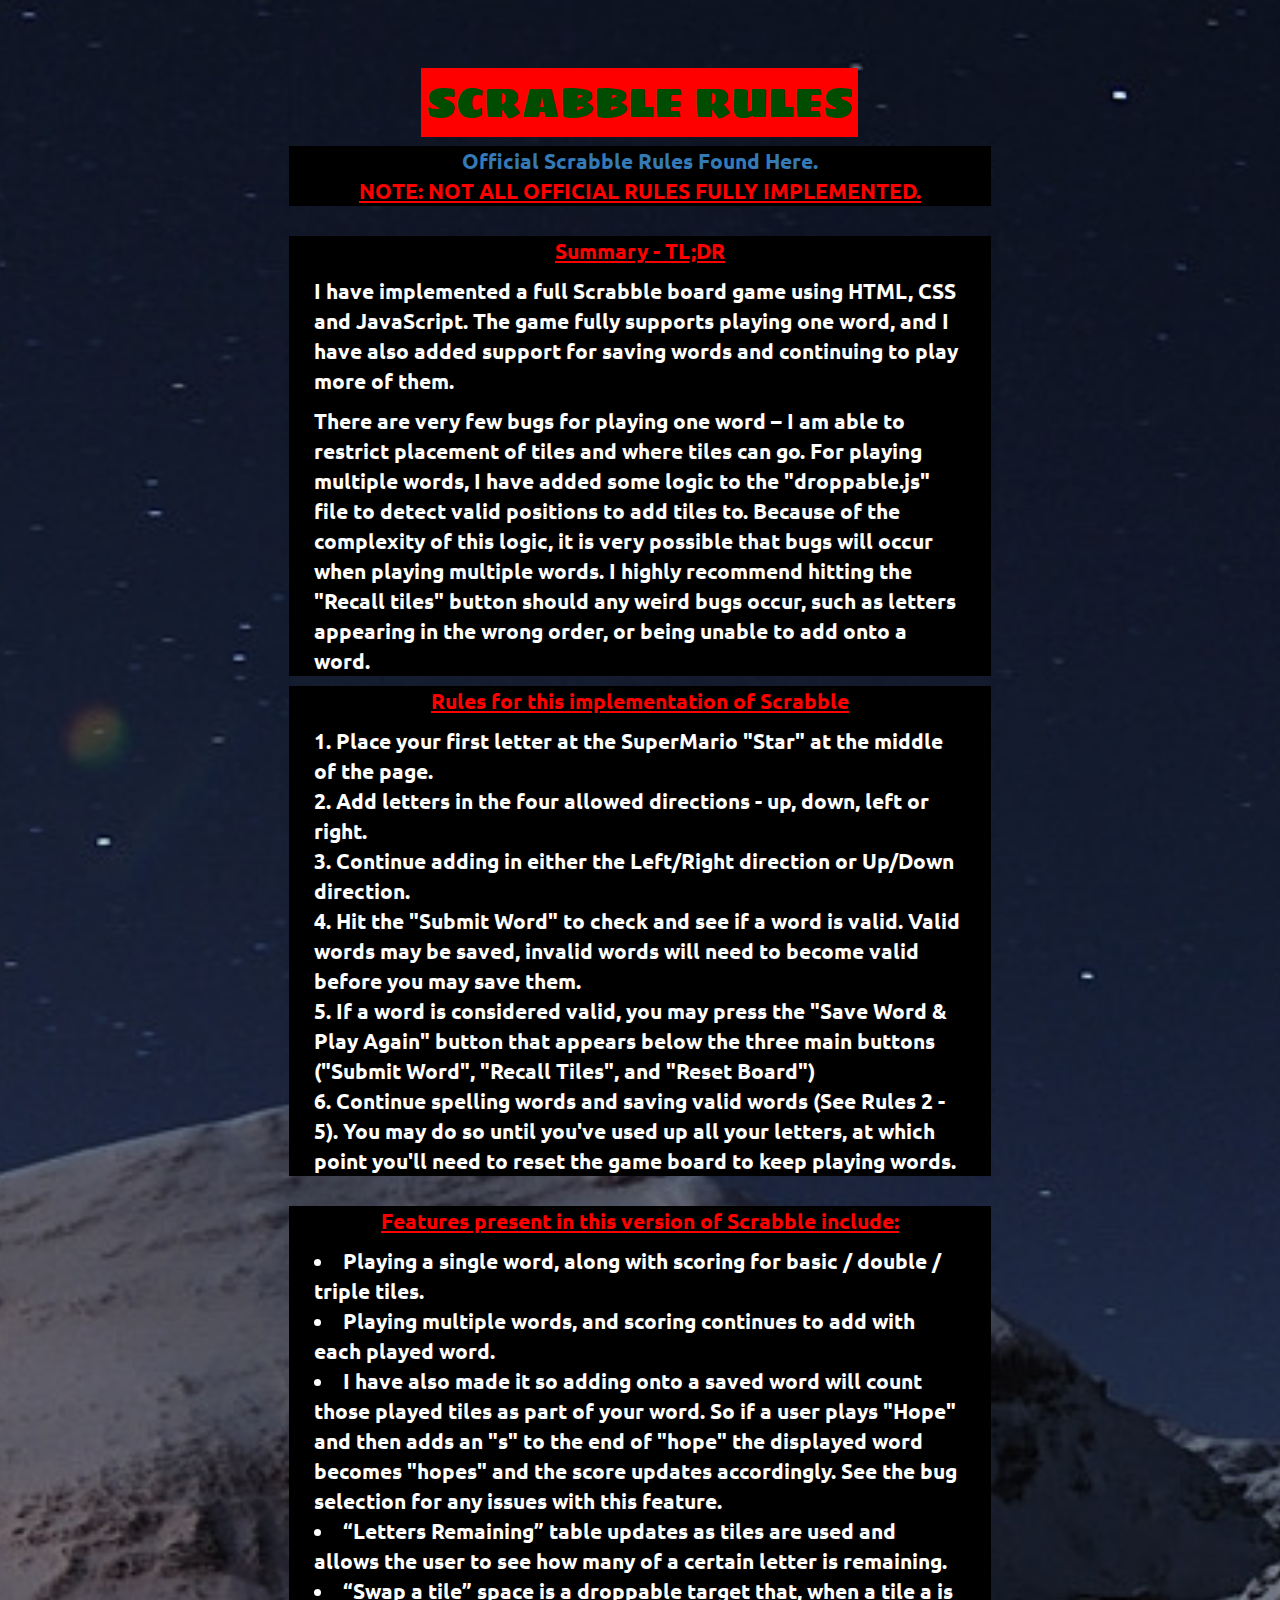
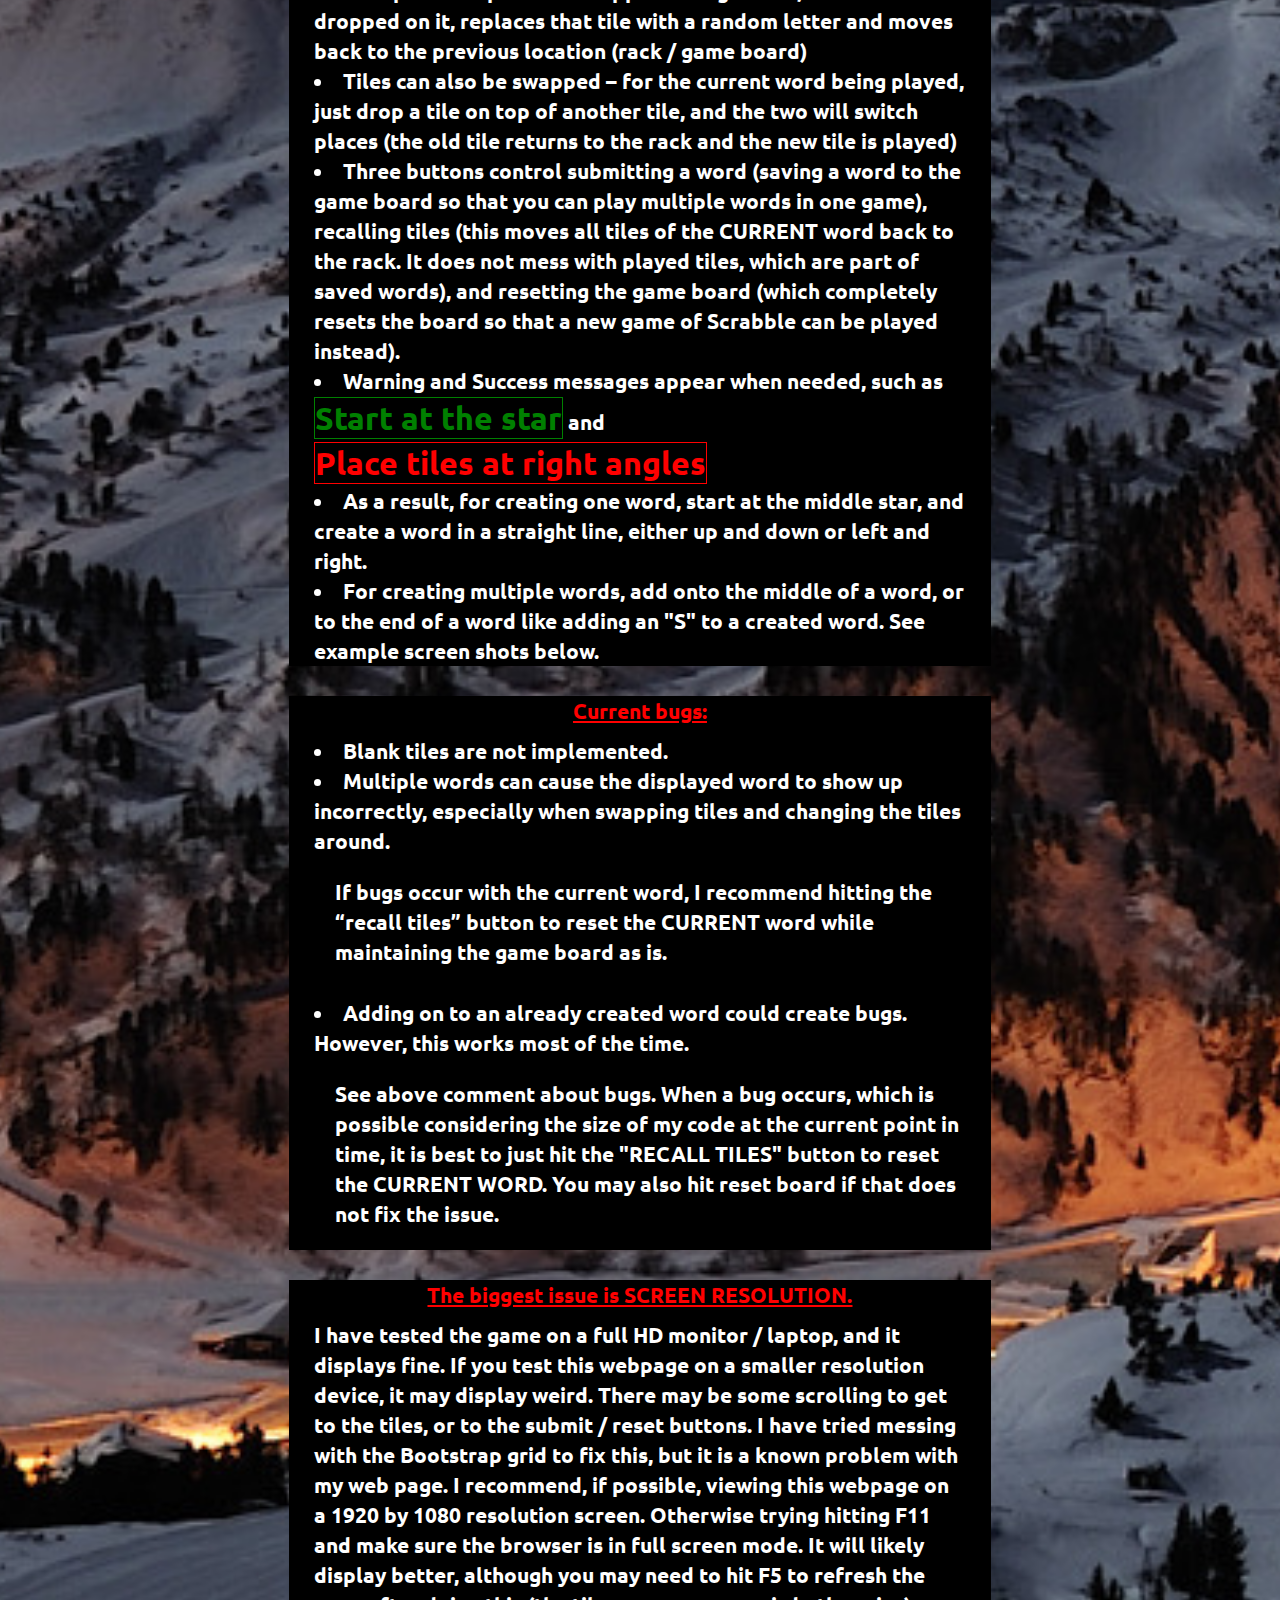
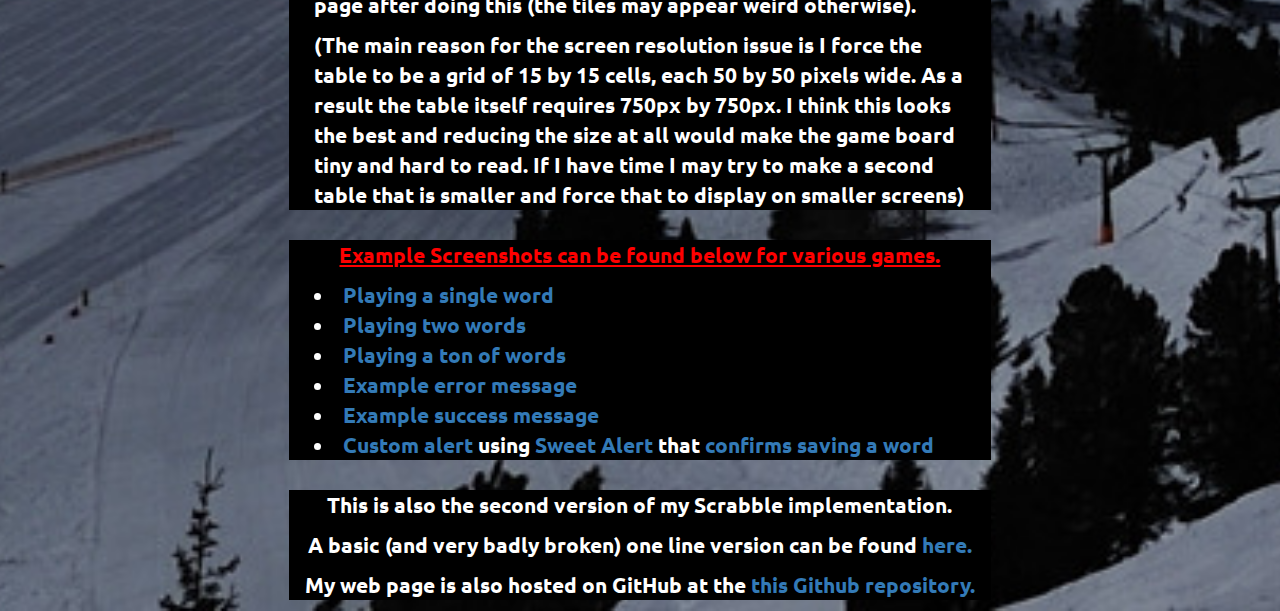
<file: rules.html>
<!DOCTYPE html>
<html lang="en-US">
<head>
  <meta charset="utf-8">
  <!--
    File: ~/rules.html
    91.461 Assignment 9: Implementing a Bit of Scrabble with Drag-and-Drop
    Jason Downing - student at UMass Lowell in 91.461 GUI Programming I
    Contact: jdowning@cs.uml.edu or jason_downing@student.uml.edu
    MIT Licensed - see http://opensource.org/licenses/MIT for details.
    Anyone may freely use this code. Just don't sue me if it breaks stuff.
    Created: Nov 24, 2015.
    Last Updated:  Dec 5, 5PM.

    This page is for assignment #9, "Scrabble".

    It will contain a full feature Scrabble game that will do tons of fun stuff
    like connect to external APIs, make use of the jQuery UI library, and even
    score / check for valid words / etc.


    NOTE ABOUT BOOTSTRAP GRID SYSTEM AND SCREEN RESOLUTIONS:
    I have modified Bootstrap by custom compiling my own version.

    My version has the following properties:
    14 column grid system (not 12)
    col-md activates at 1250px width (not 922px)
    col-lg activates at 1900px width (not 1200px)

    Compiled at this website: http://getbootstrap.com/customize/?id=78029697512ef0d88bbc
  -->


  <!--
    Google fonts. Included here at the top for performance gains and to avoid the use of @import
    like Google recommends here:
    http://googlewebfonts.blogspot.com/2010/09/optimizing-use-of-google-font-api.html

    Fix for the validator comes from this page (| is encoded as %7C):
    https://stackoverflow.com/questions/22466913/google-fonts-url-break-html5-validation-on-w3-org
   -->
   <link rel="stylesheet" type="text/css"
   href="http://fonts.googleapis.com/css?family=Advent+Pro%7CBangers%7CSlackey%7CSigmar+One%7CRighteous%7CUbuntu">

  <!--  Configuration -->
  <meta name="viewport" content="width=device-width, initial-scale=1, maximum-scale=1, user-scalable=no">

  <!--  Custom Title Bar -->
  <title>Scrabble</title>

  <!-- Custom Bootstrap! 14 grids instead of 12! -->
  <link rel="stylesheet" href="css/bootstrap.min.css">

  <!-- Custom theme too! -->
  <link rel="stylesheet" href="css/bootstrap-theme.min.css">

  <!-- Sweet Alerts! AWESOME! -->
  <link rel="stylesheet" type="text/css" href="css/sweetalert.css">

  <!--  CSS file to override stuff, different file so I can modify stuff and rewrite the CSS. -->
  <link rel="stylesheet" href="css/scrabble_v2.css">

  <!--  Custom favicon - not mine, from this
        URL: http://orig10.deviantart.net/7bc3/f/2013/338/8/8/flat_scrabble_icon_by_awesomestwinner-d6wpolw.png -->
  <link rel="shortcut icon" href="img/scrabble.ico" type="image/x-icon">
</head>

<body>
  <!-- First row - the Scrabble game board -->
  <div class="row-fluid">

    <div class="col-md-3"></div>    <!-- Adding spacing -->
    <div class="col-md-8">
      <div class="center_text_images">

        <h1 class="name">
          <span class="highlight_fun">SCRABBLE RULES</span>
        </h1>

        <div class="highlight_centered_smaller"><a href="http://scrabble.hasbro.com/en-us/rules/">Official Scrabble Rules Found Here.</a></div>
        <div class="highlight_centered_smaller"><p class="under_line">NOTE: NOT ALL OFFICIAL RULES FULLY IMPLEMENTED.</p></div>

        <br>

        <div class="highlight_centered_smaller">
          <!-- Summary of the Assignment / TO LONG, DIDN'T READ. -->
          <p class="under_line">Summary - TL;DR</p>
          <p class="left_align_highlight">I have implemented a full Scrabble board game using HTML, CSS and JavaScript.
          The game fully supports playing one word, and I have also added support for saving words
          and continuing to play more of them.</p>
          <p class="left_align_highlight">There are very few bugs for playing one word – I am
          able to restrict placement of tiles and where tiles can go. For playing multiple words, I have added
          some logic to the "droppable.js" file to detect valid positions to add tiles to. Because of the complexity
          of this logic, it is very possible that bugs will occur when playing multiple words. I highly recommend hitting
          the "Recall tiles" button should any weird bugs occur, such as letters appearing in the wrong order, or being unable
          to add onto a word.</p>
        </div>

        <div class="highlight_centered_smaller">
          <!-- Rules for Scrabble V2.7.1 -->
          <p class="under_line">Rules for this implementation of Scrabble</p>
          <ol>
            <li>Place your first letter at the SuperMario "Star" at the middle of the page.</li>
            <li>Add letters in the four allowed directions - up, down, left or right.</li>
            <li>Continue adding in either the Left/Right direction or Up/Down direction.</li>
            <li>Hit the "Submit Word" to check and see if a word is valid. Valid words may be saved,
            invalid words will need to become valid before you may save them.</li>
            <li>If a word is considered valid, you may press the "Save Word & Play Again" button
            that appears below the three main buttons ("Submit Word", "Recall Tiles", and "Reset Board")</li>
            <li>Continue spelling words and saving valid words (See Rules 2 - 5). You may do so until you've used up all your letters,
            at which point you'll need to reset the game board to keep playing words.</li>
          </ol>

        </div>

          <br>

        <div class="highlight_centered_smaller">
          <!-- Features that are present -->
          <p class="under_line">Features present in this version of Scrabble include:</p>
          <ul>
            <li>Playing a single word, along with scoring for basic / double / triple tiles.</li>
            <li>Playing multiple words, and scoring continues to add with each played word.</li>
            <li>I have also made it so adding onto a saved word will count those played tiles as part of your word. So if a user plays "Hope" and then
            adds an "s" to the end of "hope" the displayed word becomes "hopes" and the score updates accordingly. See the bug selection for
            any issues with this feature.</li>
            <li>“Letters Remaining” table updates as tiles are used and allows the user to see how many of a certain letter is remaining.</li>
            <li>“Swap a tile” space is a droppable target that, when a tile a is dropped on it,
            replaces that tile with a random letter and moves back to the previous location (rack / game board)</li>
            <li>Tiles can also be swapped – for the current word being played, just drop a tile on top of another tile,
            and the two will switch places (the old tile returns to the rack and the new tile is played)</li>
            <li>Three buttons control submitting a word (saving a word to the game board so that you can play multiple words in one game),
            recalling tiles (this moves all tiles of the CURRENT word back to the rack. It does not mess with played tiles, which are part
            of saved words), and resetting the game board (which completely resets the board so that a new game of Scrabble can be played instead).</li>
            <li>Warning and Success messages appear when needed, such as <span class="highlight_centered_success">Start at the star</span> and <br>
            <span class="highlight_centered_error">Place tiles at right angles</span></li>
            <li>As a result, for creating one word, start at the middle star, and create a word in a straight line, either up and down or left and right.</li>
            <li>For creating multiple words, add onto the middle of a word, or to the end of a word like adding an "S" to a created word. See example screen shots below.</li>
          </ul>
        </div>

        <br>

        <div class="highlight_centered_smaller">
          <!-- BUGS, BUGS, BUGS ¯\_(ツ)_/¯ -->
          <p class="under_line">Current bugs:</p>
          <ul>
            <li>Blank tiles are not implemented.</li>
            <li>Multiple words can cause the displayed word to show up incorrectly, especially when swapping tiles and changing the tiles around.</li>
            <p class="basic_tab">If bugs occur with the current word, I recommend hitting the “recall tiles” button to reset the CURRENT word while maintaining the game board as is.</p>
            <li>Adding on to an already created word could create bugs. However, this works most of the time.</li>
            <p class="basic_tab">See above comment about bugs. When a bug occurs, which is possible considering the size of my code at the current point in time,
            it is best to just hit the "RECALL TILES" button to reset the CURRENT WORD. You may also hit reset board if that does not fix the issue.</p>
          </ul>
        </div>

        <br>

        <div class="highlight_centered_smaller">
          <!-- Screen resolution is important. -->
          <p class="under_line">The biggest issue is SCREEN RESOLUTION.</p>
          <p class="left_align_highlight">
          I have tested the game on a full HD monitor / laptop, and it displays fine.
          If you test this webpage on a smaller resolution device, it may display weird.
          There may be some scrolling to get to the tiles, or to the submit / reset buttons.
          I have tried messing with the Bootstrap grid to fix this, but it is a known problem with my web page.
          I recommend, if possible, viewing this webpage on a 1920 by 1080 resolution screen.
          Otherwise trying hitting F11 and make sure the browser is in full screen mode.
          It will likely display better, although you may need to hit F5 to refresh the page after doing this (the tiles may appear weird otherwise).</p>

          <p class="left_align_highlight">(The main reason for the screen resolution issue is I force the table to
          be a grid of 15 by 15 cells, each 50 by 50 pixels wide. As a result the table itself requires 750px by 750px.
          I think this looks the best and reducing the size at all would make the game board tiny and hard to read.
          If I have time I may try to make a second table that is smaller and force that to display on smaller screens)</p>
        </div>

        <br>

        <div class="highlight_centered_smaller">
          <p class="under_line">Example Screenshots can be found below for various games.</p>
          <ul>
            <li><a href="img/examples/single_word.png">Playing a single word</a></li>
            <li><a href="img/examples/two_words.png">Playing two words</a></li>
            <li><a href="img/examples/so_many_words.png">Playing a ton of words</a></li>
            <li><a href="img/examples/failure.png">Example error message</a></li>
            <li><a href="img/examples/success.png">Example success message</a></li>
            <li><a href="img/examples/custom_alert.png">Custom alert</a> using
                <a href="https://t4t5.github.io/sweetalert/">Sweet Alert</a> that
                <a href="img/examples/custom_alert.png">confirms saving a word</a></li>
          <ul>
        </div>

        <br>

        <div class="highlight_centered_smaller">
          <!-- Totally check out V1, although it sucks. -->
          <p>This is also the second version of my Scrabble implementation.</p>
          <p>A basic (and very badly broken) one line version can be found <a href="http://downing.io/GUI/assignment9.html">here.</a> </p>
          <p>My web page is also hosted on GitHub at the <a href="https://github.com/JasonD94/GUI">this Github repository.</a></p>
        </div>
    </div>
    <div class="col-md-3"></div>  <!-- Adding spacing -->
  </div>

  <!--
      These are moved to the bottom of the <body> tag to decrease website load time.
      This stackoverflow post is helpful for this issue:
      https://stackoverflow.com/questions/6625773/where-should-i-put-the-css-and-javascript-code-in-an-html-webpage

      See Yahoo's best practice rules as well:
      https://developer.yahoo.com/performance/rules.html#css_top=
   -->

  <!-- jQuery (necessary for Bootstrap's JavaScript plugins). -->
  <script type='text/javascript' src="https://ajax.googleapis.com/ajax/libs/jquery/1.11.1/jquery.min.js"></script>

  <!-- Custom Bootstrap with 14 grid! JavaScript file for it. -->
  <script type='text/javascript' src="js/scrabble/bootstrap.min.js"></script>

</body>
</html>
</file>
<file: css/sweetalert.css>
body.stop-scrolling {
  height: 100%;
  overflow: hidden; }

.sweet-overlay {
  background-color: black;
  /* IE8 */
  -ms-filter: "progid:DXImageTransform.Microsoft.Alpha(Opacity=40)";
  /* IE8 */
  background-color: rgba(0, 0, 0, 0.4);
  position: fixed;
  left: 0;
  right: 0;
  top: 0;
  bottom: 0;
  display: none;
  z-index: 10000; }

.sweet-alert {
  background-color: white;
  font-family: 'Open Sans', 'Helvetica Neue', Helvetica, Arial, sans-serif;
  width: 478px;
  padding: 17px;
  border-radius: 5px;
  text-align: center;
  position: fixed;
  left: 50%;
  top: 50%;
  margin-left: -256px;
  margin-top: -200px;
  overflow: hidden;
  display: none;
  z-index: 99999; }
  @media all and (max-width: 540px) {
    .sweet-alert {
      width: auto;
      margin-left: 0;
      margin-right: 0;
      left: 15px;
      right: 15px; } }
  .sweet-alert h2 {
    color: #575757;
    font-size: 30px;
    text-align: center;
    font-weight: 600;
    text-transform: none;
    position: relative;
    margin: 25px 0;
    padding: 0;
    line-height: 40px;
    display: block; }
  .sweet-alert p {
    color: #797979;
    font-size: 16px;
    text-align: center;
    font-weight: 300;
    position: relative;
    text-align: inherit;
    float: none;
    margin: 0;
    padding: 0;
    line-height: normal; }
  .sweet-alert fieldset {
    border: none;
    position: relative; }
  .sweet-alert .sa-error-container {
    background-color: #f1f1f1;
    margin-left: -17px;
    margin-right: -17px;
    overflow: hidden;
    padding: 0 10px;
    max-height: 0;
    webkit-transition: padding 0.15s, max-height 0.15s;
    transition: padding 0.15s, max-height 0.15s; }
    .sweet-alert .sa-error-container.show {
      padding: 10px 0;
      max-height: 100px;
      webkit-transition: padding 0.2s, max-height 0.2s;
      transition: padding 0.25s, max-height 0.25s; }
    .sweet-alert .sa-error-container .icon {
      display: inline-block;
      width: 24px;
      height: 24px;
      border-radius: 50%;
      background-color: #ea7d7d;
      color: white;
      line-height: 24px;
      text-align: center;
      margin-right: 3px; }
    .sweet-alert .sa-error-container p {
      display: inline-block; }
  .sweet-alert .sa-input-error {
    position: absolute;
    top: 29px;
    right: 26px;
    width: 20px;
    height: 20px;
    opacity: 0;
    -webkit-transform: scale(0.5);
    transform: scale(0.5);
    -webkit-transform-origin: 50% 50%;
    transform-origin: 50% 50%;
    -webkit-transition: all 0.1s;
    transition: all 0.1s; }
    .sweet-alert .sa-input-error::before, .sweet-alert .sa-input-error::after {
      content: "";
      width: 20px;
      height: 6px;
      background-color: #f06e57;
      border-radius: 3px;
      position: absolute;
      top: 50%;
      margin-top: -4px;
      left: 50%;
      margin-left: -9px; }
    .sweet-alert .sa-input-error::before {
      -webkit-transform: rotate(-45deg);
      transform: rotate(-45deg); }
    .sweet-alert .sa-input-error::after {
      -webkit-transform: rotate(45deg);
      transform: rotate(45deg); }
    .sweet-alert .sa-input-error.show {
      opacity: 1;
      -webkit-transform: scale(1);
      transform: scale(1); }
  .sweet-alert input {
    width: 100%;
    box-sizing: border-box;
    border-radius: 3px;
    border: 1px solid #d7d7d7;
    height: 43px;
    margin-top: 10px;
    margin-bottom: 17px;
    font-size: 18px;
    box-shadow: inset 0px 1px 1px rgba(0, 0, 0, 0.06);
    padding: 0 12px;
    display: none;
    -webkit-transition: all 0.3s;
    transition: all 0.3s; }
    .sweet-alert input:focus {
      outline: none;
      box-shadow: 0px 0px 3px #c4e6f5;
      border: 1px solid #b4dbed; }
      .sweet-alert input:focus::-moz-placeholder {
        transition: opacity 0.3s 0.03s ease;
        opacity: 0.5; }
      .sweet-alert input:focus:-ms-input-placeholder {
        transition: opacity 0.3s 0.03s ease;
        opacity: 0.5; }
      .sweet-alert input:focus::-webkit-input-placeholder {
        transition: opacity 0.3s 0.03s ease;
        opacity: 0.5; }
    .sweet-alert input::-moz-placeholder {
      color: #bdbdbd; }
    .sweet-alert input:-ms-input-placeholder {
      color: #bdbdbd; }
    .sweet-alert input::-webkit-input-placeholder {
      color: #bdbdbd; }
  .sweet-alert.show-input input {
    display: block; }
  .sweet-alert .sa-confirm-button-container {
    display: inline-block;
    position: relative; }
  .sweet-alert .la-ball-fall {
    position: absolute;
    left: 50%;
    top: 50%;
    margin-left: -27px;
    margin-top: 4px;
    opacity: 0;
    visibility: hidden; }
  .sweet-alert button {
    background-color: #8CD4F5;
    color: white;
    border: none;
    box-shadow: none;
    font-size: 17px;
    font-weight: 500;
    -webkit-border-radius: 4px;
    border-radius: 5px;
    padding: 10px 32px;
    margin: 26px 5px 0 5px;
    cursor: pointer; }
    .sweet-alert button:focus {
      outline: none;
      box-shadow: 0 0 2px rgba(128, 179, 235, 0.5), inset 0 0 0 1px rgba(0, 0, 0, 0.05); }
    .sweet-alert button:hover {
      background-color: #7ecff4; }
    .sweet-alert button:active {
      background-color: #5dc2f1; }
    .sweet-alert button.cancel {
      background-color: #C1C1C1; }
      .sweet-alert button.cancel:hover {
        background-color: #b9b9b9; }
      .sweet-alert button.cancel:active {
        background-color: #a8a8a8; }
      .sweet-alert button.cancel:focus {
        box-shadow: rgba(197, 205, 211, 0.8) 0px 0px 2px, rgba(0, 0, 0, 0.0470588) 0px 0px 0px 1px inset !important; }
    .sweet-alert button[disabled] {
      opacity: .6;
      cursor: default; }
    .sweet-alert button.confirm[disabled] {
      color: transparent; }
      .sweet-alert button.confirm[disabled] ~ .la-ball-fall {
        opacity: 1;
        visibility: visible;
        transition-delay: 0s; }
    .sweet-alert button::-moz-focus-inner {
      border: 0; }
  .sweet-alert[data-has-cancel-button=false] button {
    box-shadow: none !important; }
  .sweet-alert[data-has-confirm-button=false][data-has-cancel-button=false] {
    padding-bottom: 40px; }
  .sweet-alert .sa-icon {
    width: 80px;
    height: 80px;
    border: 4px solid gray;
    -webkit-border-radius: 40px;
    border-radius: 40px;
    border-radius: 50%;
    margin: 20px auto;
    padding: 0;
    position: relative;
    box-sizing: content-box; }
    .sweet-alert .sa-icon.sa-error {
      border-color: #F27474; }
      .sweet-alert .sa-icon.sa-error .sa-x-mark {
        position: relative;
        display: block; }
      .sweet-alert .sa-icon.sa-error .sa-line {
        position: absolute;
        height: 5px;
        width: 47px;
        background-color: #F27474;
        display: block;
        top: 37px;
        border-radius: 2px; }
        .sweet-alert .sa-icon.sa-error .sa-line.sa-left {
          -webkit-transform: rotate(45deg);
          transform: rotate(45deg);
          left: 17px; }
        .sweet-alert .sa-icon.sa-error .sa-line.sa-right {
          -webkit-transform: rotate(-45deg);
          transform: rotate(-45deg);
          right: 16px; }
    .sweet-alert .sa-icon.sa-warning {
      border-color: #F8BB86; }
      .sweet-alert .sa-icon.sa-warning .sa-body {
        position: absolute;
        width: 5px;
        height: 47px;
        left: 50%;
        top: 10px;
        -webkit-border-radius: 2px;
        border-radius: 2px;
        margin-left: -2px;
        background-color: #F8BB86; }
      .sweet-alert .sa-icon.sa-warning .sa-dot {
        position: absolute;
        width: 7px;
        height: 7px;
        -webkit-border-radius: 50%;
        border-radius: 50%;
        margin-left: -3px;
        left: 50%;
        bottom: 10px;
        background-color: #F8BB86; }
    .sweet-alert .sa-icon.sa-info {
      border-color: #C9DAE1; }
      .sweet-alert .sa-icon.sa-info::before {
        content: "";
        position: absolute;
        width: 5px;
        height: 29px;
        left: 50%;
        bottom: 17px;
        border-radius: 2px;
        margin-left: -2px;
        background-color: #C9DAE1; }
      .sweet-alert .sa-icon.sa-info::after {
        content: "";
        position: absolute;
        width: 7px;
        height: 7px;
        border-radius: 50%;
        margin-left: -3px;
        top: 19px;
        background-color: #C9DAE1; }
    .sweet-alert .sa-icon.sa-success {
      border-color: #A5DC86; }
      .sweet-alert .sa-icon.sa-success::before, .sweet-alert .sa-icon.sa-success::after {
        content: '';
        -webkit-border-radius: 40px;
        border-radius: 40px;
        border-radius: 50%;
        position: absolute;
        width: 60px;
        height: 120px;
        background: white;
        -webkit-transform: rotate(45deg);
        transform: rotate(45deg); }
      .sweet-alert .sa-icon.sa-success::before {
        -webkit-border-radius: 120px 0 0 120px;
        border-radius: 120px 0 0 120px;
        top: -7px;
        left: -33px;
        -webkit-transform: rotate(-45deg);
        transform: rotate(-45deg);
        -webkit-transform-origin: 60px 60px;
        transform-origin: 60px 60px; }
      .sweet-alert .sa-icon.sa-success::after {
        -webkit-border-radius: 0 120px 120px 0;
        border-radius: 0 120px 120px 0;
        top: -11px;
        left: 30px;
        -webkit-transform: rotate(-45deg);
        transform: rotate(-45deg);
        -webkit-transform-origin: 0px 60px;
        transform-origin: 0px 60px; }
      .sweet-alert .sa-icon.sa-success .sa-placeholder {
        width: 80px;
        height: 80px;
        border: 4px solid rgba(165, 220, 134, 0.2);
        -webkit-border-radius: 40px;
        border-radius: 40px;
        border-radius: 50%;
        box-sizing: content-box;
        position: absolute;
        left: -4px;
        top: -4px;
        z-index: 2; }
      .sweet-alert .sa-icon.sa-success .sa-fix {
        width: 5px;
        height: 90px;
        background-color: white;
        position: absolute;
        left: 28px;
        top: 8px;
        z-index: 1;
        -webkit-transform: rotate(-45deg);
        transform: rotate(-45deg); }
      .sweet-alert .sa-icon.sa-success .sa-line {
        height: 5px;
        background-color: #A5DC86;
        display: block;
        border-radius: 2px;
        position: absolute;
        z-index: 2; }
        .sweet-alert .sa-icon.sa-success .sa-line.sa-tip {
          width: 25px;
          left: 14px;
          top: 46px;
          -webkit-transform: rotate(45deg);
          transform: rotate(45deg); }
        .sweet-alert .sa-icon.sa-success .sa-line.sa-long {
          width: 47px;
          right: 8px;
          top: 38px;
          -webkit-transform: rotate(-45deg);
          transform: rotate(-45deg); }
    .sweet-alert .sa-icon.sa-custom {
      background-size: contain;
      border-radius: 0;
      border: none;
      background-position: center center;
      background-repeat: no-repeat; }

/*
 * Animations
 */
@-webkit-keyframes showSweetAlert {
  0% {
    transform: scale(0.7);
    -webkit-transform: scale(0.7); }
  45% {
    transform: scale(1.05);
    -webkit-transform: scale(1.05); }
  80% {
    transform: scale(0.95);
    -webkit-transform: scale(0.95); }
  100% {
    transform: scale(1);
    -webkit-transform: scale(1); } }

@keyframes showSweetAlert {
  0% {
    transform: scale(0.7);
    -webkit-transform: scale(0.7); }
  45% {
    transform: scale(1.05);
    -webkit-transform: scale(1.05); }
  80% {
    transform: scale(0.95);
    -webkit-transform: scale(0.95); }
  100% {
    transform: scale(1);
    -webkit-transform: scale(1); } }

@-webkit-keyframes hideSweetAlert {
  0% {
    transform: scale(1);
    -webkit-transform: scale(1); }
  100% {
    transform: scale(0.5);
    -webkit-transform: scale(0.5); } }

@keyframes hideSweetAlert {
  0% {
    transform: scale(1);
    -webkit-transform: scale(1); }
  100% {
    transform: scale(0.5);
    -webkit-transform: scale(0.5); } }

@-webkit-keyframes slideFromTop {
  0% {
    top: 0%; }
  100% {
    top: 50%; } }

@keyframes slideFromTop {
  0% {
    top: 0%; }
  100% {
    top: 50%; } }

@-webkit-keyframes slideToTop {
  0% {
    top: 50%; }
  100% {
    top: 0%; } }

@keyframes slideToTop {
  0% {
    top: 50%; }
  100% {
    top: 0%; } }

@-webkit-keyframes slideFromBottom {
  0% {
    top: 70%; }
  100% {
    top: 50%; } }

@keyframes slideFromBottom {
  0% {
    top: 70%; }
  100% {
    top: 50%; } }

@-webkit-keyframes slideToBottom {
  0% {
    top: 50%; }
  100% {
    top: 70%; } }

@keyframes slideToBottom {
  0% {
    top: 50%; }
  100% {
    top: 70%; } }

.showSweetAlert[data-animation=pop] {
  -webkit-animation: showSweetAlert 0.3s;
  animation: showSweetAlert 0.3s; }

.showSweetAlert[data-animation=none] {
  -webkit-animation: none;
  animation: none; }

.showSweetAlert[data-animation=slide-from-top] {
  -webkit-animation: slideFromTop 0.3s;
  animation: slideFromTop 0.3s; }

.showSweetAlert[data-animation=slide-from-bottom] {
  -webkit-animation: slideFromBottom 0.3s;
  animation: slideFromBottom 0.3s; }

.hideSweetAlert[data-animation=pop] {
  -webkit-animation: hideSweetAlert 0.2s;
  animation: hideSweetAlert 0.2s; }

.hideSweetAlert[data-animation=none] {
  -webkit-animation: none;
  animation: none; }

.hideSweetAlert[data-animation=slide-from-top] {
  -webkit-animation: slideToTop 0.4s;
  animation: slideToTop 0.4s; }

.hideSweetAlert[data-animation=slide-from-bottom] {
  -webkit-animation: slideToBottom 0.3s;
  animation: slideToBottom 0.3s; }

@-webkit-keyframes animateSuccessTip {
  0% {
    width: 0;
    left: 1px;
    top: 19px; }
  54% {
    width: 0;
    left: 1px;
    top: 19px; }
  70% {
    width: 50px;
    left: -8px;
    top: 37px; }
  84% {
    width: 17px;
    left: 21px;
    top: 48px; }
  100% {
    width: 25px;
    left: 14px;
    top: 45px; } }

@keyframes animateSuccessTip {
  0% {
    width: 0;
    left: 1px;
    top: 19px; }
  54% {
    width: 0;
    left: 1px;
    top: 19px; }
  70% {
    width: 50px;
    left: -8px;
    top: 37px; }
  84% {
    width: 17px;
    left: 21px;
    top: 48px; }
  100% {
    width: 25px;
    left: 14px;
    top: 45px; } }

@-webkit-keyframes animateSuccessLong {
  0% {
    width: 0;
    right: 46px;
    top: 54px; }
  65% {
    width: 0;
    right: 46px;
    top: 54px; }
  84% {
    width: 55px;
    right: 0px;
    top: 35px; }
  100% {
    width: 47px;
    right: 8px;
    top: 38px; } }

@keyframes animateSuccessLong {
  0% {
    width: 0;
    right: 46px;
    top: 54px; }
  65% {
    width: 0;
    right: 46px;
    top: 54px; }
  84% {
    width: 55px;
    right: 0px;
    top: 35px; }
  100% {
    width: 47px;
    right: 8px;
    top: 38px; } }

@-webkit-keyframes rotatePlaceholder {
  0% {
    transform: rotate(-45deg);
    -webkit-transform: rotate(-45deg); }
  5% {
    transform: rotate(-45deg);
    -webkit-transform: rotate(-45deg); }
  12% {
    transform: rotate(-405deg);
    -webkit-transform: rotate(-405deg); }
  100% {
    transform: rotate(-405deg);
    -webkit-transform: rotate(-405deg); } }

@keyframes rotatePlaceholder {
  0% {
    transform: rotate(-45deg);
    -webkit-transform: rotate(-45deg); }
  5% {
    transform: rotate(-45deg);
    -webkit-transform: rotate(-45deg); }
  12% {
    transform: rotate(-405deg);
    -webkit-transform: rotate(-405deg); }
  100% {
    transform: rotate(-405deg);
    -webkit-transform: rotate(-405deg); } }

.animateSuccessTip {
  -webkit-animation: animateSuccessTip 0.75s;
  animation: animateSuccessTip 0.75s; }

.animateSuccessLong {
  -webkit-animation: animateSuccessLong 0.75s;
  animation: animateSuccessLong 0.75s; }

.sa-icon.sa-success.animate::after {
  -webkit-animation: rotatePlaceholder 4.25s ease-in;
  animation: rotatePlaceholder 4.25s ease-in; }

@-webkit-keyframes animateErrorIcon {
  0% {
    transform: rotateX(100deg);
    -webkit-transform: rotateX(100deg);
    opacity: 0; }
  100% {
    transform: rotateX(0deg);
    -webkit-transform: rotateX(0deg);
    opacity: 1; } }

@keyframes animateErrorIcon {
  0% {
    transform: rotateX(100deg);
    -webkit-transform: rotateX(100deg);
    opacity: 0; }
  100% {
    transform: rotateX(0deg);
    -webkit-transform: rotateX(0deg);
    opacity: 1; } }

.animateErrorIcon {
  -webkit-animation: animateErrorIcon 0.5s;
  animation: animateErrorIcon 0.5s; }

@-webkit-keyframes animateXMark {
  0% {
    transform: scale(0.4);
    -webkit-transform: scale(0.4);
    margin-top: 26px;
    opacity: 0; }
  50% {
    transform: scale(0.4);
    -webkit-transform: scale(0.4);
    margin-top: 26px;
    opacity: 0; }
  80% {
    transform: scale(1.15);
    -webkit-transform: scale(1.15);
    margin-top: -6px; }
  100% {
    transform: scale(1);
    -webkit-transform: scale(1);
    margin-top: 0;
    opacity: 1; } }

@keyframes animateXMark {
  0% {
    transform: scale(0.4);
    -webkit-transform: scale(0.4);
    margin-top: 26px;
    opacity: 0; }
  50% {
    transform: scale(0.4);
    -webkit-transform: scale(0.4);
    margin-top: 26px;
    opacity: 0; }
  80% {
    transform: scale(1.15);
    -webkit-transform: scale(1.15);
    margin-top: -6px; }
  100% {
    transform: scale(1);
    -webkit-transform: scale(1);
    margin-top: 0;
    opacity: 1; } }

.animateXMark {
  -webkit-animation: animateXMark 0.5s;
  animation: animateXMark 0.5s; }

@-webkit-keyframes pulseWarning {
  0% {
    border-color: #F8D486; }
  100% {
    border-color: #F8BB86; } }

@keyframes pulseWarning {
  0% {
    border-color: #F8D486; }
  100% {
    border-color: #F8BB86; } }

.pulseWarning {
  -webkit-animation: pulseWarning 0.75s infinite alternate;
  animation: pulseWarning 0.75s infinite alternate; }

@-webkit-keyframes pulseWarningIns {
  0% {
    background-color: #F8D486; }
  100% {
    background-color: #F8BB86; } }

@keyframes pulseWarningIns {
  0% {
    background-color: #F8D486; }
  100% {
    background-color: #F8BB86; } }

.pulseWarningIns {
  -webkit-animation: pulseWarningIns 0.75s infinite alternate;
  animation: pulseWarningIns 0.75s infinite alternate; }

@-webkit-keyframes rotate-loading {
  0% {
    transform: rotate(0deg); }
  100% {
    transform: rotate(360deg); } }

@keyframes rotate-loading {
  0% {
    transform: rotate(0deg); }
  100% {
    transform: rotate(360deg); } }

/* Internet Explorer 9 has some special quirks that are fixed here */
/* The icons are not animated. */
/* This file is automatically merged into sweet-alert.min.js through Gulp */
/* Error icon */
.sweet-alert .sa-icon.sa-error .sa-line.sa-left {
  -ms-transform: rotate(45deg) \9; }

.sweet-alert .sa-icon.sa-error .sa-line.sa-right {
  -ms-transform: rotate(-45deg) \9; }

/* Success icon */
.sweet-alert .sa-icon.sa-success {
  border-color: transparent\9; }

.sweet-alert .sa-icon.sa-success .sa-line.sa-tip {
  -ms-transform: rotate(45deg) \9; }

.sweet-alert .sa-icon.sa-success .sa-line.sa-long {
  -ms-transform: rotate(-45deg) \9; }

/*!
 * Load Awesome v1.1.0 (http://github.danielcardoso.net/load-awesome/)
 * Copyright 2015 Daniel Cardoso <@DanielCardoso>
 * Licensed under MIT
 */
.la-ball-fall,
.la-ball-fall > div {
  position: relative;
  -webkit-box-sizing: border-box;
  -moz-box-sizing: border-box;
  box-sizing: border-box; }

.la-ball-fall {
  display: block;
  font-size: 0;
  color: #fff; }

.la-ball-fall.la-dark {
  color: #333; }

.la-ball-fall > div {
  display: inline-block;
  float: none;
  background-color: currentColor;
  border: 0 solid currentColor; }

.la-ball-fall {
  width: 54px;
  height: 18px; }

.la-ball-fall > div {
  width: 10px;
  height: 10px;
  margin: 4px;
  border-radius: 100%;
  opacity: 0;
  -webkit-animation: ball-fall 1s ease-in-out infinite;
  -moz-animation: ball-fall 1s ease-in-out infinite;
  -o-animation: ball-fall 1s ease-in-out infinite;
  animation: ball-fall 1s ease-in-out infinite; }

.la-ball-fall > div:nth-child(1) {
  -webkit-animation-delay: -200ms;
  -moz-animation-delay: -200ms;
  -o-animation-delay: -200ms;
  animation-delay: -200ms; }

.la-ball-fall > div:nth-child(2) {
  -webkit-animation-delay: -100ms;
  -moz-animation-delay: -100ms;
  -o-animation-delay: -100ms;
  animation-delay: -100ms; }

.la-ball-fall > div:nth-child(3) {
  -webkit-animation-delay: 0ms;
  -moz-animation-delay: 0ms;
  -o-animation-delay: 0ms;
  animation-delay: 0ms; }

.la-ball-fall.la-sm {
  width: 26px;
  height: 8px; }

.la-ball-fall.la-sm > div {
  width: 4px;
  height: 4px;
  margin: 2px; }

.la-ball-fall.la-2x {
  width: 108px;
  height: 36px; }

.la-ball-fall.la-2x > div {
  width: 20px;
  height: 20px;
  margin: 8px; }

.la-ball-fall.la-3x {
  width: 162px;
  height: 54px; }

.la-ball-fall.la-3x > div {
  width: 30px;
  height: 30px;
  margin: 12px; }

/*
 * Animation
 */
@-webkit-keyframes ball-fall {
  0% {
    opacity: 0;
    -webkit-transform: translateY(-145%);
    transform: translateY(-145%); }
  10% {
    opacity: .5; }
  20% {
    opacity: 1;
    -webkit-transform: translateY(0);
    transform: translateY(0); }
  80% {
    opacity: 1;
    -webkit-transform: translateY(0);
    transform: translateY(0); }
  90% {
    opacity: .5; }
  100% {
    opacity: 0;
    -webkit-transform: translateY(145%);
    transform: translateY(145%); } }

@-moz-keyframes ball-fall {
  0% {
    opacity: 0;
    -moz-transform: translateY(-145%);
    transform: translateY(-145%); }
  10% {
    opacity: .5; }
  20% {
    opacity: 1;
    -moz-transform: translateY(0);
    transform: translateY(0); }
  80% {
    opacity: 1;
    -moz-transform: translateY(0);
    transform: translateY(0); }
  90% {
    opacity: .5; }
  100% {
    opacity: 0;
    -moz-transform: translateY(145%);
    transform: translateY(145%); } }

@-o-keyframes ball-fall {
  0% {
    opacity: 0;
    -o-transform: translateY(-145%);
    transform: translateY(-145%); }
  10% {
    opacity: .5; }
  20% {
    opacity: 1;
    -o-transform: translateY(0);
    transform: translateY(0); }
  80% {
    opacity: 1;
    -o-transform: translateY(0);
    transform: translateY(0); }
  90% {
    opacity: .5; }
  100% {
    opacity: 0;
    -o-transform: translateY(145%);
    transform: translateY(145%); } }

@keyframes ball-fall {
  0% {
    opacity: 0;
    -webkit-transform: translateY(-145%);
    -moz-transform: translateY(-145%);
    -o-transform: translateY(-145%);
    transform: translateY(-145%); }
  10% {
    opacity: .5; }
  20% {
    opacity: 1;
    -webkit-transform: translateY(0);
    -moz-transform: translateY(0);
    -o-transform: translateY(0);
    transform: translateY(0); }
  80% {
    opacity: 1;
    -webkit-transform: translateY(0);
    -moz-transform: translateY(0);
    -o-transform: translateY(0);
    transform: translateY(0); }
  90% {
    opacity: .5; }
  100% {
    opacity: 0;
    -webkit-transform: translateY(145%);
    -moz-transform: translateY(145%);
    -o-transform: translateY(145%);
    transform: translateY(145%); } }
</file>
<file: css/scrabble_v2.css>
/*
    File: ~/css/scrabble_v2.css
    91.461 Assignment 9: Implementing a Bit of Scrabble with Drag-and-Drop
    Jason Downing - student at UMass Lowell in 91.461 GUI Programming I
    Contact: jdowning@cs.uml.edu or jason_downing@student.uml.edu
    MIT Licensed - see http://opensource.org/licenses/MIT for details.
    Anyone may freely use this code. Just don't sue me if it breaks stuff.
    Created: Nov 24, 2015.
    Last Updated: Dec 9, 5PM.

    This CSS file is for the 9th assignment, "Scrabble".
    Mainly because my Index got way too large.
*/


/* CSS Reset */
* {
  margin: 0;
  padding: 0;
}

/*
    I found this one this stackoverflow page;  it is used to make the "#About" link in the Nav Bar go all
    the way to the top. I changed it to offset to 70px since that seems to be just enough for this fix to work.
    https://stackoverflow.com/questions/10732690/offsetting-an-html-anchor-to-adjust-for-fixed-header
*/
a.anchor {
  display: block;
  position: relative;
  top: -70px;
  visibility: hidden;
}

body {
  /*
      Background image was found at the following URL (I did not create nor own this image):
      http://desktop.freewallpaper4.me/view/original/2109/snowy-mountain-night.jpg

      The color was found with a Google search for "black color code", and this site was helpful for confirming:
      http://www.rapidtables.com/web/color/RGB_Color.htm
  */
  background-color: #000000;
  background-image: url('../img/snowy-night.jpg');
  background-position: center;
  background-repeat: no-repeat;

  /*
        This line came off of Stackoverflow. It works very well. See the first answer from Vashishtha Jogi.
        https://stackoverflow.com/questions/1150163/stretch-and-scale-a-css-image-in-the-background-with-css-only
   */
  background-size: cover;
  margin: 0px;
  padding: 0px;
  height: 100%;
  width: 100%;
  font-family: "Advent Pro";
}

/*
      Added padding / margin for better display.
*/
body > .container {
  padding: 65px 10px 0;
}

body > .row {
  margin: 10px;
}

html {
  min-height: 100%;
  position: relative;
  width: 100%;
}

/*
  This is to replace <center> tags so the site will validate. I was using <center> tags to make images and
  text appear centered on mobile devices, since the bootstrap grids I setup for mobile make things
  appear on separate lines.
  This post explained how to do so:
  https://stackoverflow.com/questions/7226056/equivalent-to-center-tag-in-css
*/
.center_text_images {
  margin: auto;
  text-align: center;
}

/*  For the rules page.
    URL: https://stackoverflow.com/questions/1461015/ul-dont-stay-within-their-containing-divs
*/
ul {
  list-style-position: inside;
  text-align: left;
  padding-left: 25px;
  padding-right: 25px;
}

/* Same as above for ordered lists. */
ol {
  list-style-position: inside;
  text-align: left;
  padding-left: 25px;
  padding-right: 25px;
}

.left_align_highlight {
  background-color: black;
  color: white;
  font-family: "Ubuntu";
  font-size: 100%;
  font-weight: 900;
  padding-left: 25px;
  padding-right: 25px;
  text-align: left;
}

.under_line {
  color: red;
  text-decoration: underline;
}

/*  From this SO post, although I modified it:
    https://stackoverflow.com/questions/1571648/html-tab-space-instead-of-multiple-non-breaking-spaces-nbsp */
.basic_tab {
  padding-top: 1em;
  padding-left: 1em;
  padding-bottom: 1em;
}

/* Get new tile space CSS */
#get_new_tile {
  background-color: red;
  color: white;
  font-family: "Ubuntu";
  font-size: 150%;
  font-weight: 900;
  text-align: center;
}

/*
    To right align a table, see this amazing Stackoverflow post!
    URL: https://stackoverflow.com/questions/301147/css-way-to-horizontally-align-table
*/
table {
  border: solid 5px black;
  margin-left: auto;
  margin-right: auto;
  table-layout: fixed;
}

td {
  background: #D2B48C;
  border: solid 2px white;
  height: 50px;
  width: 50px;
  z-index: 3;   /*  THIS IS INCREDIBLY IMPORTANT. SEE THIS URL FOR DETAILS:
                    https://stackoverflow.com/questions/15712011/why-does-drag-go-behind-target-div */
}

/* For the "Letters Remaining" Table */
table#letters_remain {
  border: solid 5px red;
}

/* For the "Letters Remaining" section */
td.larger_td {
  background: black;      /* Text properties */
  color: white;
  font-size: 150%;
  text-align: center;      /* Center text */
  border: solid 2px red;
  height: 50px;
  width: 50px;
}

/* Special spaces text */
.cell_style {
  /*  This part is so the text appears behind the tiles.
      Found at this stackoverflow post: https://stackoverflow.com/questions/19561585/how-to-make-div-go-behind-another-div
  */
  display: block;
  position: relative;
  z-index: 0;

  color: black;
  font-family: "Ubuntu";
  font-size: 80%;
  font-weight: bold;
  text-align: center;
}

/*
      Note that I made the "special tile" lettering appear as background images.
      If I tried doing plain old text, it LOOKED fine, until I tried dropping a
      tile onto a special tile. Then the tile would appear above the tile which
      is not what I wanted. The current behavior is much nicer, the tile appears
      over the droppable space, and no letters appear when this happens.

      I created these four images (double / triple ones) myself using GIMP.
      They are just 50px by 50px images with a colored background layer and
      a text field. The original template can be found in the /img/ folder as
      a .xcf file, "special_tile.xcf". You may edit this if you dislike my colors
      but you'll need to replace all the double / triple images if you do so, or
      copy my images if you just want to use this code.

*/

/* Double / Triple letter CSS */
.double_letter {
  /*background: #0080ff; */
  background: url("../img/scrabble/double_letter.png");
}

.triple_letter {
  /* background: blue;  */
  background: url("../img/scrabble/triple_letter.png");
}

/* Double / Triple word CSS */
.double_word {
  /*background: #e5acb6;*/
  background: url("../img/scrabble/double_word.png");
}

.triple_word {
  /*background: red;*/
  background: url("../img/scrabble/triple_word.png");
}

/**
 *      I did not create this star. I found it at this URL:
 *      http://vignette3.wikia.nocookie.net/fantendo/images/4/49/Super_Star_NSMB2.png/revision/20120731024244
 */
.star {
  /*background: #e5acb6;*/
  background: url("../img/scrabble/star.png");
}

/* The middle star's style. */
#star_img {
  /*  This chunk SOME HOW centers the image.
      I honestly just kept messing with the margin to force it to be as
      centered as I could tell.
      This post on Stackoverflow was the idea for that:
      https://stackoverflow.com/questions/10371355/css-how-to-vertically-and-horizontally-align-an-image

      ACTUALLY, this one worked better. The other post is a good reference too though!
      https://css-tricks.com/snippets/css/absolute-center-vertical-horizontal-an-image/
  */
  position: absolute;
  top: 50%;
  left: 50%;
  margin-left: -20px;   /* These are half the high and width! */
  margin-top: -20px;

  height: 40px;
  width: 40px;
  z-index: 0;           /* This needs to be below the pieces z-index of 1. */
}

/* Need to figure out what this is for. */
.resize_board {
  height: 125px;
  width: auto;
}

.pieces {
  position: absolute;   /* Try absolute or relative and see what works. */
  height: 40px;
  width: 40px;
  z-index: 9999;           /*  THIS MUST BE LOWER THAN THE TARGET. PIECES IS DRAGGABLE, DROPPABLE TABLE IS THE TARGET.
                            URL FOR DETAILS: https://stackoverflow.com/questions/15712011/why-does-drag-go-behind-target-div */
}

/* For messages to user on the right side of the page. */
.highlight_centered_smaller {
  background-color: black;
  color: white;
  font-family: "Ubuntu";
  font-size: 150%;
  font-weight: 900;
  text-align: center;
}

/* Success version of the error message. */
.highlight_centered_success {
  background-color: black;
  border: 1px solid green;
  color: green;
  font-family: "Ubuntu";
  font-size: 150%;
  font-weight: 900;
  text-align: center;
}

/* Error version of the above message. */
.highlight_centered_error {
  background-color: black;
  border: 1px solid red;
  color: red;
  font-family: "Ubuntu";
  font-size: 150%;
  font-weight: 900;
  text-align: center;
}

/* Success button, let's the user save the word and play another one. */
.smaller_button {
  color: black;
  font-family: "Ubuntu";
  font-size: 60%;
  font-weight: 900;
  text-align: center;
  height: 50px;
  width: 150px;
}

button {
  color: black;
  font-family: "Advent Pro";
  font-size: 150%;
  font-weight: 900;
  text-align: center;
  height: 75px;
  width: 120px;
}

/**
 *    Handy class from this Stackoverflow post (ignore the tile):
 *    https://stackoverflow.com/questions/5119711/whats-the-easiest-way-to-put-space-between-2-side-by-side-buttons-in-asp-net
 */
.divider {
  width: 15px;
  height: auto;
  display: inline-block;
}

/**
 *    Another useful class for dividing vertical elements.
 */
.space_top {
  margin-top: 20px;
}

/**
 *    Add some spacing between the buttons for when the page resizes
 */
.button_spacing {
  margin-top: 20px;
}

/*
  This chunk contains all the highlight / text related CSS.
  Mostly center / left / right alignment and changing the color / font of text.
*/

/* Assignment title */
.highlight_fun {
  background-color: #FF0000;    /* Red */
  color: #004c00;               /* Green */
  font-family: "Sigmar One";
  font-size: 40%;
  padding-left: 5px;
  padding-right: 5px;
}

.about {
  color: white;
  text-align: center;
}

.center_text {
  color: white;
  font-family: "Advent Pro";
  font-size: 200%;
  font-weight: 900;
  text-align: center;
}

.center_text_nohighlight {
  color: black;
  font-size: 200%;
  text-align: center;
}

.center_text_small {
  color: white;
  font-family: "Advent Pro";
  font-size: 120%;
  font-weight: 900;
  text-align: center;
}

h1.name {
  color: white;
  font-family: "Ubuntu";
  font-size: 750%;
  text-align: center;
}

.highlight {
  background-color: black;
}

/* Assignment 5 title */
.highlight_red {
  background-color: black;
  color: red;
  font-family: "Righteous";
}

/* Assignment 7 title */
.highlight_gold {
  background-color: #e5c100;    /* Gold color */
  color: #990000;               /* Dark red color */
  font-family: "Sigmar One";
  font-size: 50%;
  padding-left: 5px;
  padding-right: 5px;
}

.highlight_centered {
  background-color: black;
  color: white;
  font-family: "Ubuntu";
  font-size: 200%;
  font-weight: 900;
  text-align: center;
}

.highlight_centered_small {
  background-color: black;
  color: white;
  font-family: "Advent Pro";
  text-align: center;
}

.highlight_centered_margins {
  background-color: black;
  color: white;
  font-family: "Advent Pro";
  font-size: 200%;
  font-weight: 900;
  margin: 10px;
  text-align: center;
}

.highlight_left_aligned {
  background-color: black;
  color: white;
  font-family: "Advent Pro";
  font-size: 200%;
  font-weight: 900;
  text-align: left;
}

.highlight_right_aligned {
  background-color: black;
  color: white;
  font-family: "Advent Pro";
  font-size: 200%;
  font-weight: 900;
  margin-right: -20px;
  text-align: right;
}

.highlight_text_underline {
  background: black;
  font-weight: bold;
  text-decoration: underline;
}

.highlight_text_underline_centered {
  background-color: black;
  color: white;
  font-family: "Advent Pro";
  font-size: 200%;
  font-weight: 900;
  text-align: center;
  font-weight: bold;
  text-decoration: underline;
}

.left_align {
  color: white;
  text-align: left;
  font-family: "Advent Pro";
  font-size: 200%;
}

.right_align {
  color: white;
  text-align: left;
  font-family: "Advent Pro";
  font-size: 200%;
}

.white_text {
  background-color: black;
  color: white;
  font-family: "Advent Pro";
  font-size: 200%;
}

/*********************************************************************************************************/
/*
    This was a pretty cool piece of CSS, as it lets you make the dropdown menu open on hover.
    You can also still click on the dropdown title to make it stay open.
    I found it on Stackoverflow here:
    https://stackoverflow.com/questions/8878033/how-to-make-twitter-bootstrap-menu-dropdown-on-hover-rather-than-click

    Note: everything below here is from that post.
 */
.dropdown-menu .sub-menu {
    left: 100%;
    position: absolute;
    top: 0;
    visibility: hidden;
    margin-top: -1px;
}

.dropdown-menu li:hover .sub-menu {
    visibility: visible;
}

.dropdown:hover .dropdown-menu {
    display: block;
}

.nav-tabs .dropdown-menu, .nav-pills .dropdown-menu, .navbar .dropdown-menu {
    margin-top: 0;
}

.navbar .sub-menu:before {
    border-bottom: 7px solid transparent;
    border-left: none;
    border-right: 7px solid rgba(0, 0, 0, 0.2);
    border-top: 7px solid transparent;
    left: -7px;
    top: 10px;
}
.navbar .sub-menu:after {
    border-top: 6px solid transparent;
    border-left: none;
    border-right: 6px solid #fff;
    border-bottom: 6px solid transparent;
    left: 10px;
    top: 11px;
    left: -6px;
}

.sidebar-nav {
    padding: 9px 0;
}
</file>
